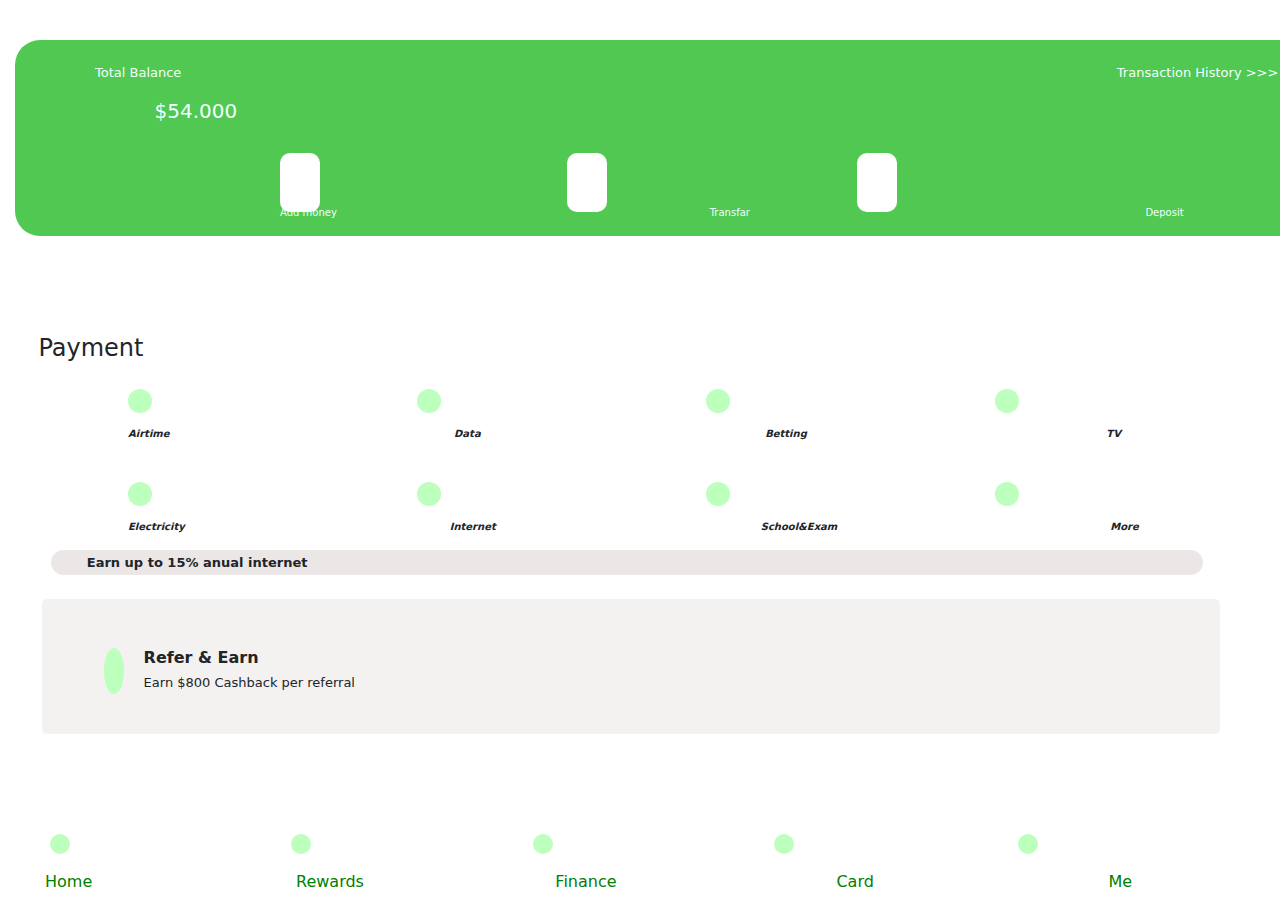
<file: index.html>
<!DOCTYPE html>
<html lang="en">
<head>
    <meta charset="UTF-8">
    <meta http-equiv="X-UA-Compatible" content="IE=edge">
    <meta name="viewport" content="width=device-width, initial-scale=1.0">
    <link rel="stylesheet" href="css/bootstrap.css">
    <link rel="stylesheet" href="style.css">
    <link rel="stylesheet" href="file:///C:/Users/USER/Documents/picture/fontawesome-free-6.4.0-web/css/all.css">
    <title>copy opay app</title>
</head>
<body>
   
    <!--user header-->
    <div class=" d-flex contaner">
        <div  id="div1">
            <i id="iconuser" class="fa fa-user"></i>
            <p id="p1">hello </p>
        </div>
<!--user header 2-->
        <div id="div2" class="d-flex">
            <i id="icon2" class="fa fa-user-circle"></i>
            <i id="icon3" class="fa fa-window-maximize"></i>
            <i id="icon4" class="fa fa-bell"></i>
        </div>
      
    </div>
    <!--opay green border and icon-->
    <div id="div3">
        <div id="div4" class="d-flex mt-2">
            <p id="p2">Total Balance</p><i id="icon5" class="fa fa-eye"></i>
            <P id="p3">Transaction History  >>></P>
        </div>
            <h5 id="h1">$54.000</h5>
        <div id="div5" class="mt-5 d-flex">
          <span id="sp1">
            <i id="icon6" class="fa fa-arrow-turn-down"> </i>
          </span>
          <span id="sp2">
            <i id="icon7" class="fa fa-handshake"></i>
          </span>
          <span id="sp3">
            <i id="icon8" class="fa fa-arrow-turn-up"></i>
          </span>
        </div>
        <div id="div6" class="d-flex">
            <P id="p4">Add money</P>
            <p id="p5">Transfar</p>
            <p id="p6">Deposit</p>
        </div>
    </div>
    <!--ending green border
    second and third icon starting-->
        <div id="div7">
          <h4 id="paytext">Payment</h4>
        </div>
        <div id="div8" class="d-flex">
          <i id="icon9" class="fa fa-mobile-screen"></i>
          <i id="icon10" class="fa fa-mobile-screen"></i>
          <i id="icon11" class="fa fa-futbol"></i>
          <i id="icon12" class="fa fa-tv"></i>
        </div>
        <div id="tdiv8" class="d-flex">
          <p id="p7">Airtime</p>
          <p id="p8">Data</p>
          <p id="p9">Betting</p>
          <p id="p10">TV</p>
        </div>
        <div id="div9" class="d-flex">
          <i id="icon13" class="fa fa-lightbulb "></i>
          <i id="icon14" class="fa fa-globe"></i>
          <i id="icon15" class="fa fa-graduation-cap"></i>
          <i id="icon16" class="fa fa-person-walking"></i>
        </div>
        <div id="tdiv9" class="d-flex">
          <p id="p11">Electricity</p>
          <p id="p12">Internet</p>
          <p id="p13">School&Exam</p>
          <p id="p14">More</p>
        </div>
        <!--earn up to 15% icon and text-->
        <div id="div10">
          <i id="icon17" class="fa fa-bullhorn"></i>
          <span id="span1">Earn up to 15% anual internet</span>
          <i id="icon18" class="fa fa-angles-right"></i>
        </div>
        <!--refer and earn icon start-->
        <div id="div11" class="d-flex mt-4">
          <i id="icon19" class="fa fa-bullhorn"></i>
          <div class="mt-2">
          <p id="p15">Refer & Earn</p>
          <span id="span2">Earn $800 Cashback per referral</span>
          </div>
        </div>
        <!--ending icon section-->
        <div id="div12" class="d-flex ">
           <i id="icon20" class="fa fa-p "></i>
           <i id="icon21" class="fa fa-gem "></i>
           <i id="icon22" class="fa fa-chart-line"></i>
           <i id="icon23" class="fa fa-credit-card"></i>
           <i id="icon24" class="fa fa-face-smile"></i>
        </div>
        <div id="div13" class="d-flex mt-3">
          <p id="p16">Home</p>
          <p id="p17">Rewards</p>
          <p id="p18">Finance</p>
          <p id="p19">Card</p>
          <p id="p20">Me</p>
        </div>


    <script rel="js/bootstrap.js"></script>
</body>
</html>
</file>
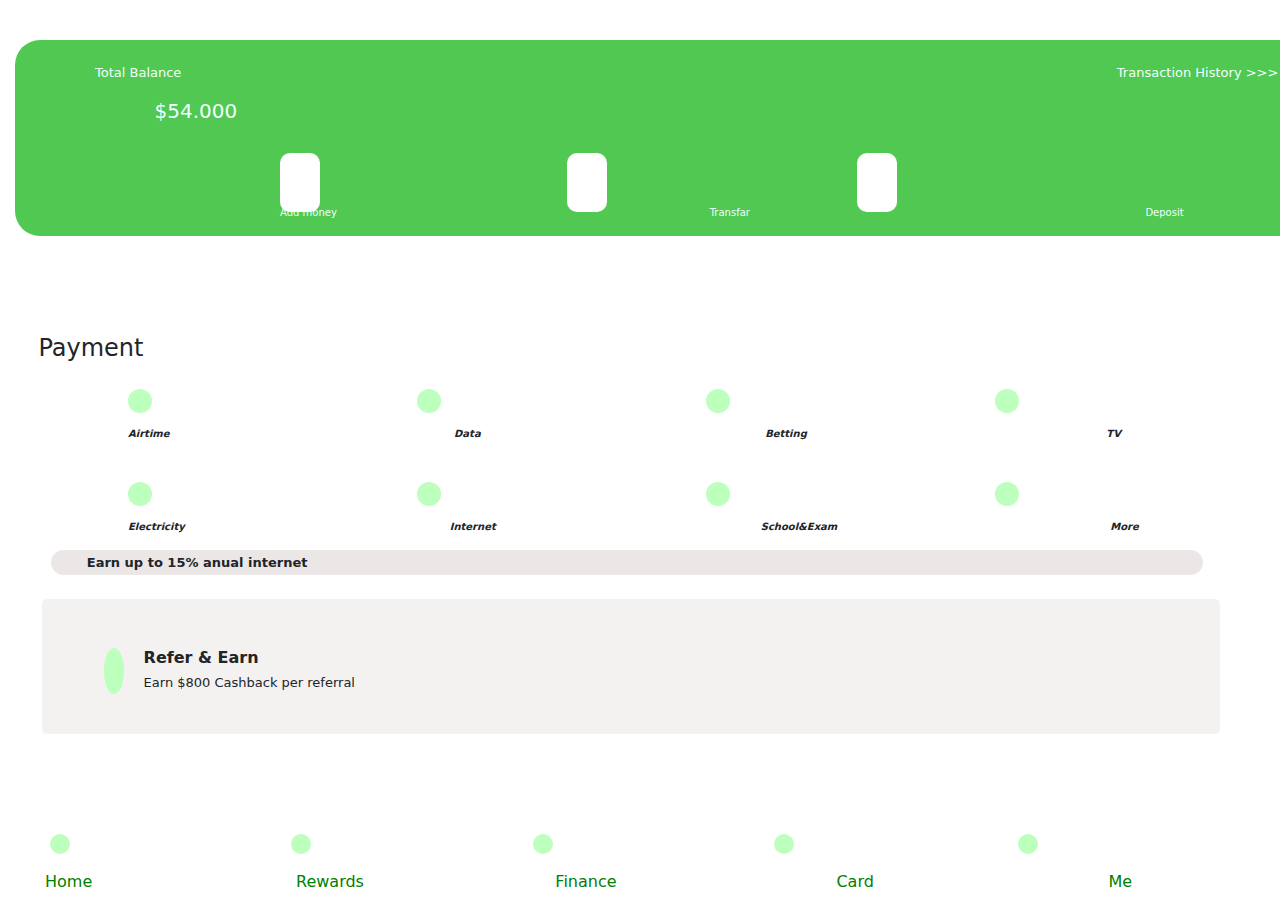
<file: opay.html>
<!DOCTYPE html>
<html lang="en">
<head>
    <meta charset="UTF-8">
    <meta http-equiv="X-UA-Compatible" content="IE=edge">
    <meta name="viewport" content="width=device-width, initial-scale=1.0">
    <link rel="stylesheet" href="css/bootstrap.css">
    <link rel="stylesheet" href="opay.css">
    <link rel="stylesheet" href="file:///C:/Users/USER/Documents/picture/fontawesome-free-6.4.0-web/css/all.css">
    <title>copy opay app</title>
</head>
<body>
   
    <!--user header-->
    <div class=" d-flex contaner">
        <div  id="div1">
            <i id="iconuser" class="fa fa-user"></i>
            <p id="p1">hello </p>
        </div>
<!--user header 2-->
        <div id="div2" class="d-flex">
            <i id="icon2" class="fa fa-user-circle"></i>
            <i id="icon3" class="fa fa-window-maximize"></i>
            <i id="icon4" class="fa fa-bell"></i>
        </div>
      
    </div>
    <!--opay green border and icon-->
    <div id="div3">
        <div id="div4" class="d-flex mt-2">
            <p id="p2">Total Balance</p><i id="icon5" class="fa fa-eye"></i>
            <P id="p3">Transaction History  >>></P>
        </div>
            <h5 id="h1">$54.000</h5>
        <div id="div5" class="mt-5 d-flex">
          <span id="sp1">
            <i id="icon6" class="fa fa-arrow-turn-down"> </i>
          </span>
          <span id="sp2">
            <i id="icon7" class="fa fa-handshake"></i>
          </span>
          <span id="sp3">
            <i id="icon8" class="fa fa-arrow-turn-up"></i>
          </span>
        </div>
        <div id="div6" class="d-flex">
            <P id="p4">Add money</P>
            <p id="p5">Transfar</p>
            <p id="p6">Deposit</p>
        </div>
    </div>
    <!--ending green border
    second and third icon starting-->
        <div id="div7">
          <h4 id="paytext">Payment</h4>
        </div>
        <div id="div8" class="d-flex">
          <i id="icon9" class="fa fa-mobile-screen"></i>
          <i id="icon10" class="fa fa-mobile-screen"></i>
          <i id="icon11" class="fa fa-futbol"></i>
          <i id="icon12" class="fa fa-tv"></i>
        </div>
        <div id="tdiv8" class="d-flex">
          <p id="p7">Airtime</p>
          <p id="p8">Data</p>
          <p id="p9">Betting</p>
          <p id="p10">TV</p>
        </div>
        <div id="div9" class="d-flex">
          <i id="icon13" class="fa fa-lightbulb "></i>
          <i id="icon14" class="fa fa-globe"></i>
          <i id="icon15" class="fa fa-graduation-cap"></i>
          <i id="icon16" class="fa fa-person-walking"></i>
        </div>
        <div id="tdiv9" class="d-flex">
          <p id="p11">Electricity</p>
          <p id="p12">Internet</p>
          <p id="p13">School&Exam</p>
          <p id="p14">More</p>
        </div>
        <!--earn up to 15% icon and text-->
        <div id="div10">
          <i id="icon17" class="fa fa-bullhorn"></i>
          <span id="span1">Earn up to 15% anual internet</span>
          <i id="icon18" class="fa fa-angles-right"></i>
        </div>
        <!--refer and earn icon start-->
        <div id="div11" class="d-flex mt-4">
          <i id="icon19" class="fa fa-bullhorn"></i>
          <div class="mt-2">
          <p id="p15">Refer & Earn</p>
          <span id="span2">Earn $800 Cashback per referral</span>
          </div>
        </div>
        <!--ending icon section-->
        <div id="div12" class="d-flex ">
           <i id="icon20" class="fa fa-p "></i>
           <i id="icon21" class="fa fa-gem "></i>
           <i id="icon22" class="fa fa-chart-line"></i>
           <i id="icon23" class="fa fa-credit-card"></i>
           <i id="icon24" class="fa fa-face-smile"></i>
        </div>
        <div id="div13" class="d-flex mt-3">
          <p id="p16">Home</p>
          <p id="p17">Rewards</p>
          <p id="p18">Finance</p>
          <p id="p19">Card</p>
          <p id="p20">Me</p>
        </div>


    <script rel="js/bootstrap.js"></script>
</body>
</html>
</file>
<file: style.css>
*{
    box-sizing:border-box;
}
html{
    margin:0%;
    padding:0%;
    height:500px;
}
/*div{
  resize:both;
  overflow: hidden;
}*/
#div1{
    margin-left:20px;
}
#iconuser{
    font-size:x-large;
    margin-top:10px;
}
#p1{
    margin-left:20px;
    font-size: medium;
    margin-top: -30px;
}
#div2{
    margin-left:75%;  
}
#div2 #icon2,#icon3,#icon4{
    margin:20px;
    font-weight: lighter;
}
#div4{
  margin-left:80px;
  font-size:small;
  color:azure;
}
#icon5{
    margin-top:3px;
    margin-left:15px;
}
#p3{
    margin-left:70%;
}
#h1{
    margin-left:10%;
    color:azure;
}
#div5{
    margin-left:19%;
}
#icon7{
    margin-left:247px;
}
#icon8{
    margin-left:250px;
}
/*icon background color*/
#icon6{
    background-color:white;
    padding:20px;
    border-radius:10px;
}
#icon7{
    background-color:white;
    padding:20px;
    border-radius:10px;
}
#icon8{
    background-color:white;
    padding:20px;
    border-radius:10px;
}
/*icon background end*/
#p4,#p5,#p6{
    font-size: x-small;
    margin-top:10px;
}
#div6{
    margin-left:19%;
    color:azure;
}
#p5,#p6{
  margin-left:33%;
}
#p6{
    margin-left:35%;
}
#div3{
    position:absolute;
    left:15px;
    border-radius:25px;
    background-color:rgba(37, 186, 37, 0.8);
    width:155vh;
    margin-right:3%;
}
#p2,#p3,#icon5{
    padding-top:15px;
}
/*paymrnt text section*/
#paytext{
margin:23% 0% 0% 3%;
}
/*icon after payment first icons*/
#div8{
    font-size:x-large;
    margin:2% 0% 0% 10%;
}
#icon10,#icon11,#icon12{
    margin-left:23%;
}
#icon9{
    background-color:rgb(189, 255, 189);
    padding:12px;
    border-radius:100%;
    color:lightseagreen;
}
#icon10{
    background-color:rgb(189, 255, 189);
    padding:12px;
    border-radius:100%;
    color:lightseagreen;
}
#icon11{
    background-color:rgb(189, 255, 189);
    padding:12px;
    border-radius:100%;
    color:lightseagreen;
}
#icon12{
    background-color:rgb(189, 255, 189);
    padding:12px;
    border-radius:100%;
    color:lightseagreen;
}
/*text under icons*/
#tdiv8{
    margin:1% 0% 0% 10%; 
    font-style: italic;
    font-weight:bolder;
    font-size:x-small;
}
#p8,#p9,#p10{
    margin-left:24.7%;
}
#p10{
    margin-left:26%;
}
/*icon 2 section*/
#div9{
    font-size:x-large;
    margin:2% 0% 0% 10%;
    font-weight:lighter;
}
#icon14,#icon15,#icon16{
    margin-left:23%;
}
#icon16{
    margin-left:23%;
}
#icon13{
    background-color:rgb(189, 255, 189);
    padding:12px;
    border-radius:100%;
    color:lightseagreen;
}
#icon14{
    background-color:rgb(189, 255, 189);
    padding:12px;
    border-radius:100%;
    color:lightseagreen;
}
#icon15{
    background-color:rgb(189, 255, 189);
    padding:12px;
    border-radius:100%;
    color:lightseagreen;
}
#icon16{
    background-color:rgb(189, 255, 189);
    padding:12px;
    border-radius:100%;
    color:lightseagreen;
}
/* text under icon 2*/
#tdiv9{
    margin:1% 0% 0% 10%; 
    font-style: italic;
    font-weight:bolder;
    font-size:x-small;
}
#p12,#p13,#p14{
    margin-left:23%;
}
#p14{
    margin-left:23.7%;
}
/*after icon text*/
#div10{
    border:solid 1px transperent ;
    width:90%;
    height:25px;
    border-radius:20px;
    margin-left:4%;
    padding-left:1%;
    background-color:rgb(218, 207, 207, 0.5);
}
#span1{
    font-size:small;
    font-weight:bolder;
    padding:2%;
}
#icon18{
 margin-left:630px;
}
/*refer nd earn section*/
#div11{
border:1px solid transparent; 
margin-left:3.3%;   
width:92%;
border-radius:5px;
background-color:rgb(218, 207, 207, 0.3);
padding:3%;
}
#icon19{
    font-size: x-large;
    margin-top:10px;
    margin-left:2%;
    background-color:rgb(189, 255, 189);
    padding:10px;
    border-radius:100%;
    color:lightseagreen;
}
#p15,#span2{
margin:0%;
padding:0%;
}
#p15,#span2{
    margin-left:20px;
}
#span2{
font-size: small;
}
#p15{
font-weight: bolder;
}
/*ending icon section*/
#div12{
    margin-top:100px;
    margin-left:50px;
    font-weight: lighter;
    font-size: large;
}
#icon20{
    background-color:rgb(189, 255, 189);
    padding:10px;
    border-radius:100%;
    color:lightseagreen;
}
#icon21,#icon22,#icon23,#icon24{
    margin-left:18%;
    background-color:rgb(189, 255, 189);
    padding:10px;
    border-radius:100%;
    color:lightseagreen;
}
#icon24{
    margin-left:18.2%;
}
/*ending text section*/
#div13{
    margin-left:45px;
    color:green;
}
#p17{
    margin-left:16.5%;
}
#p18{
    margin-left:15.5%;
}
#p19{
    margin-left:17.8%;
}
#p20{
    margin-left:19%;
}

/* media query sections*/
@media all and (max-width:767px){
    html{
        padding:13px;
    }
    
    /*for the border with color*/
        #div3{
            position:fixed;
            border-radius:12px;
            background-color:rgba(37, 186, 37, 0.8);
            width:70%;
            height:165px;
            left:37px;
            margin-bottom:20px;
            margin-top:10px;
            padding-top:-5%;
    }
            #p2,#p3,#icon5{
            padding-top:3px;
   }
    /*icons in side the div*/
    #div5{
        margin-left:9%;
        padding-top:-110%;
       
    }
    #icon6{
         padding:15px;
         margin-top:-20px;
    }
    #icon7{
        margin-left:115px;
         padding:15px;
         margin-top:-20px;
    }
    #icon8{
       margin-left:133px;
        padding:15px;
        margin-top:-20px;
    }
    /*text inside th div with white colors*/
    #div6{
        margin-left:8%;
    }
    #p5,#p6{
      margin-left:26%;
    }
    #p6{
        margin-left:32%;
    }#p4,#p5,#p6{
        margin-top:2px;
        word-spacing: 1px;
    }
    /*text inside div whith black color*/
    #div4{
        margin-left:27px;
        font-size: xx-small;
      }
      #p3{
        margin-left:57%;
      }
      /*user icon */
      #div2 #icon2,#icon3,#icon4{
        margin:10px;
        font-size:larger;
        font-weight: lighter;
    }
      #div2{
        margin-left:95%;
      }
      /*user icon for user pic*/
      #div1{
        margin-left:15px;
      }
      #p1{
        margin-left:25px;
        font-size:xx-small;
      }
      
      
/*paymrnt text section*/
#paytext{
    margin:55% 0% 0% 3%;
    }   
    /*both icons */
    #div8,#div9{
        margin:2% 0% 0% 29%;
    }

    /*text after icon 1*/
    #tdiv8,#tdiv9{
        margin-left:29%;
    }
    
#p8,#p9,#p10{
    margin-left:28.5%;
} 
#p10{
    margin-left:33%;
}
/*earn 15% intresr section*/
#div10{
    border:solid 1px transperent ;
    width:130%;
    height:25px;
    border-radius:20px;
    margin-left:55px;
    padding-left:2%;
    background-color:rgb(218, 207, 207, 0.5);
}
/*refar and earn*/
#div11{
    border:1px solid transparent; 
    margin-left:45px;   
    width:130%;
    border-radius:20px;
    background-color:rgb(218, 207, 207, 0.3);
    }
    /*end icon */
    #div12{
        margin-top:250px;
        margin-left:40px;
        font-weight: lighter;
        font-size: large;
    }
    #icon21,#icon22,#icon23,#icon24{
        margin-left:21%;
        background-color:rgb(189, 255, 189);
        padding:10px;
        border-radius:100%;
        color:lightseagreen;
    }
    #icon24{
        margin-left:18%;
    }
    /*end text section*/
    #div13{
        margin-left:33px;
        color:green;
    }
    #p17{
        margin-left:16.5%;
    }
    #p18{
        margin-left:15.5%;
    }
    #p19{
        margin-left:18.4%;
    }
    #p20{
        margin-left:20.7%;
    }
    #div12,#div13{
        margin-left:18%;
    }
    

}

  /*for xr section*/
@media all and (max-width:414px) {
    #div12{
        margin-top:500px;
        margin-left:25px;
        font-weight: lighter;
        font-size: large;
    }
    /*text under last icon*/
    #div13{
        margin-left:9px;
        color:green;
    }
    #p17{
        margin-left:19%;
    }
    #p18{
        margin-left:15%;
    }
    #p19{
        margin-left:19%;
    }
    #p20{
        margin-left:21%;
    }
}

/* s 20ultra */
@media all and (max-width:412px) {
    #div12{
        margin-top:550px;
        margin-left:25px;
        font-weight: lighter;
        font-size: large;
    }
    #p16{
        margin-left:2%;
    }
    #p17{
        margin-left:16%;
    }
}

/*pixel 5*/
@media all and (max-width:393px) {
    #div12{
        margin-top:500px;
        margin-left:40px;
        font-weight: lighter;
        font-size: large;
    }
    #div13{
        margin-left:18px;
        color:green;
    }
    #p17{
        margin-left:19%;
    }
    #p18{
        margin-left:15%;
    }
    #p19{
        margin-left:19%;
    }
    #p20{
        margin-left:20%;
    } 
}

/* iphon 12 pro*/
@media all and (max-width:390px) {
    #div12{
        margin-top:500px;
        margin-left:40px;
        font-weight: lighter;
        font-size: large;
    }
    #div13{
        margin-left:21px;
        color:green;
    }
    #p17{
        margin-left:19%;
    }
    #p18{
        margin-left:15%;
    }
    #p19{
        margin-left:19%;
    }
    #p20{
        margin-left:21%;
    } 
}

/*SE*/
@media all and (max-width:375px) {
    #div12{
        margin-top:340px;
        margin-left:40px;
        font-weight: lighter;
        font-size: large;
    }
    #icon21,#icon22,#icon23,#icon24{
        margin-left:24%;
    }
    #p16{
        padding-left:4%;
    }
    #p18,#p19,#p20{
       padding-left:4px;
    }
    #p20{
        padding-left:16px;
    }

}

/* smamsung s8 */
@media all and (max-width:360px) {
    #div12{
        margin-top:500px;
        margin-left:38px;
        font-weight: lighter;
        font-size: large;
    }
    #icon21,#icon22,#icon23,#icon24{
        margin-left:25%;
        background-color:rgb(189, 255, 189);
        padding:10px;
        border-radius:100%;
        color:lightseagreen;
    }

    #p18{
        margin-left:15%;
    }
    #p19{
        margin-left:22%;
    }
    #p20{
       margin-left:23%;
    }
}

 /*galaxy fold seciton*/
@media all and (max-width:280px) {
    #icon8{
       margin-left:139px;
    }
    /*head icon*/
    #div2{
        margin-left:135%;
      }
      /*payment section*/
      #paytext{
        margin:75% 0% 0% 3%;
        } 
        /*second icons*/
        #div8,#div9{
            margin:6% 0% 0% 25%;
        }
        #icon10,#icon11,#icon12,#icon14,#icon15,#icon16{
            margin-left:35%;
        }
        /* icon s texts*/
        #tdiv8,#tdiv9{
            margin:2% 0% 0% 25%;
        }
        #p8,#p9,#p10,#p12,#p13,#p14{
            margin-left:35.5%;
        }
        #p8,#p9,#p10{
            margin-left:43%;
        }
        #p10{
            margin-left:51%;
        }
        /*15% intrest section*/
        #div10{
            width:150%;
            height:25px;
            border-radius:20px;
            margin-left:67px;
            padding-left:2%;
        }
        /*earn cashback section*/
        #div11{
            margin-left:65px;   
            width:150%;
        }
        /*end icon section*/
        #div12{
            margin-top:650px;
            margin-left:12px;
            font-weight: lighter;
            font-size: large;
        }
        #icon21,#icon22,#icon23,#icon24{
            margin-left:35%;
            background-color:rgb(189, 255, 189);
            padding:10px;
            border-radius:100%;
            color:lightseagreen;
        }
        /*text under end icon*/
        #div13{
            margin-left:5px;
            color:green;
        }
        #p17{
            margin-left:24%;
        }
        #p18{
            margin-left:25%;
        }
        #p19{
            margin-left:27%;
        }
        #p20{
           margin-left:30%;
        } 
    }
</file>
<file: opay.css>
*{
    box-sizing:border-box;
}
html{
    margin:0%;
    padding:0%;
    height:500px;
}
/*div{
  resize:both;
  overflow: hidden;
}*/
#div1{
    margin-left:20px;
}
#iconuser{
    font-size:x-large;
    margin-top:10px;
}
#p1{
    margin-left:20px;
    font-size: medium;
    margin-top: -30px;
}
#div2{
    margin-left:75%;  
}
#div2 #icon2,#icon3,#icon4{
    margin:20px;
    font-weight: lighter;
}
#div4{
  margin-left:80px;
  font-size:small;
  color:azure;
}
#icon5{
    margin-top:3px;
    margin-left:15px;
}
#p3{
    margin-left:70%;
}
#h1{
    margin-left:10%;
    color:azure;
}
#div5{
    margin-left:19%;
}
#icon7{
    margin-left:247px;
}
#icon8{
    margin-left:250px;
}
/*icon background color*/
#icon6{
    background-color:white;
    padding:20px;
    border-radius:10px;
}
#icon7{
    background-color:white;
    padding:20px;
    border-radius:10px;
}
#icon8{
    background-color:white;
    padding:20px;
    border-radius:10px;
}
/*icon background end*/
#p4,#p5,#p6{
    font-size: x-small;
    margin-top:10px;
}
#div6{
    margin-left:19%;
    color:azure;
}
#p5,#p6{
  margin-left:33%;
}
#p6{
    margin-left:35%;
}
#div3{
    position:absolute;
    left:15px;
    border-radius:25px;
    background-color:rgba(37, 186, 37, 0.8);
    width:155vh;
    margin-right:3%;
}
#p2,#p3,#icon5{
    padding-top:15px;
}
/*paymrnt text section*/
#paytext{
margin:23% 0% 0% 3%;
}
/*icon after payment first icons*/
#div8{
    font-size:x-large;
    margin:2% 0% 0% 10%;
}
#icon10,#icon11,#icon12{
    margin-left:23%;
}
#icon9{
    background-color:rgb(189, 255, 189);
    padding:12px;
    border-radius:100%;
    color:lightseagreen;
}
#icon10{
    background-color:rgb(189, 255, 189);
    padding:12px;
    border-radius:100%;
    color:lightseagreen;
}
#icon11{
    background-color:rgb(189, 255, 189);
    padding:12px;
    border-radius:100%;
    color:lightseagreen;
}
#icon12{
    background-color:rgb(189, 255, 189);
    padding:12px;
    border-radius:100%;
    color:lightseagreen;
}
/*text under icons*/
#tdiv8{
    margin:1% 0% 0% 10%; 
    font-style: italic;
    font-weight:bolder;
    font-size:x-small;
}
#p8,#p9,#p10{
    margin-left:24.7%;
}
#p10{
    margin-left:26%;
}
/*icon 2 section*/
#div9{
    font-size:x-large;
    margin:2% 0% 0% 10%;
    font-weight:lighter;
}
#icon14,#icon15,#icon16{
    margin-left:23%;
}
#icon16{
    margin-left:23%;
}
#icon13{
    background-color:rgb(189, 255, 189);
    padding:12px;
    border-radius:100%;
    color:lightseagreen;
}
#icon14{
    background-color:rgb(189, 255, 189);
    padding:12px;
    border-radius:100%;
    color:lightseagreen;
}
#icon15{
    background-color:rgb(189, 255, 189);
    padding:12px;
    border-radius:100%;
    color:lightseagreen;
}
#icon16{
    background-color:rgb(189, 255, 189);
    padding:12px;
    border-radius:100%;
    color:lightseagreen;
}
/* text under icon 2*/
#tdiv9{
    margin:1% 0% 0% 10%; 
    font-style: italic;
    font-weight:bolder;
    font-size:x-small;
}
#p12,#p13,#p14{
    margin-left:23%;
}
#p14{
    margin-left:23.7%;
}
/*after icon text*/
#div10{
    border:solid 1px transperent ;
    width:90%;
    height:25px;
    border-radius:20px;
    margin-left:4%;
    padding-left:1%;
    background-color:rgb(218, 207, 207, 0.5);
}
#span1{
    font-size:small;
    font-weight:bolder;
    padding:2%;
}
#icon18{
 margin-left:630px;
}
/*refer nd earn section*/
#div11{
border:1px solid transparent; 
margin-left:3.3%;   
width:92%;
border-radius:5px;
background-color:rgb(218, 207, 207, 0.3);
padding:3%;
}
#icon19{
    font-size: x-large;
    margin-top:10px;
    margin-left:2%;
    background-color:rgb(189, 255, 189);
    padding:10px;
    border-radius:100%;
    color:lightseagreen;
}
#p15,#span2{
margin:0%;
padding:0%;
}
#p15,#span2{
    margin-left:20px;
}
#span2{
font-size: small;
}
#p15{
font-weight: bolder;
}
/*ending icon section*/
#div12{
    margin-top:100px;
    margin-left:50px;
    font-weight: lighter;
    font-size: large;
}
#icon20{
    background-color:rgb(189, 255, 189);
    padding:10px;
    border-radius:100%;
    color:lightseagreen;
}
#icon21,#icon22,#icon23,#icon24{
    margin-left:18%;
    background-color:rgb(189, 255, 189);
    padding:10px;
    border-radius:100%;
    color:lightseagreen;
}
#icon24{
    margin-left:18.2%;
}
/*ending text section*/
#div13{
    margin-left:45px;
    color:green;
}
#p17{
    margin-left:16.5%;
}
#p18{
    margin-left:15.5%;
}
#p19{
    margin-left:17.8%;
}
#p20{
    margin-left:19%;
}

/* media query sections*/
@media all and (max-width:767px){
    html{
        padding:13px;
    }
    
    /*for the border with color*/
        #div3{
            position:fixed;
            border-radius:12px;
            background-color:rgba(37, 186, 37, 0.8);
            width:70%;
            height:165px;
            left:37px;
            margin-bottom:20px;
            margin-top:10px;
            padding-top:-5%;
    }
            #p2,#p3,#icon5{
            padding-top:3px;
   }
    /*icons in side the div*/
    #div5{
        margin-left:9%;
        padding-top:-110%;
       
    }
    #icon6{
         padding:15px;
         margin-top:-20px;
    }
    #icon7{
        margin-left:115px;
         padding:15px;
         margin-top:-20px;
    }
    #icon8{
       margin-left:133px;
        padding:15px;
        margin-top:-20px;
    }
    /*text inside th div with white colors*/
    #div6{
        margin-left:8%;
    }
    #p5,#p6{
      margin-left:26%;
    }
    #p6{
        margin-left:32%;
    }#p4,#p5,#p6{
        margin-top:2px;
        word-spacing: 1px;
    }
    /*text inside div whith black color*/
    #div4{
        margin-left:27px;
        font-size: xx-small;
      }
      #p3{
        margin-left:57%;
      }
      /*user icon */
      #div2 #icon2,#icon3,#icon4{
        margin:10px;
        font-size:larger;
        font-weight: lighter;
    }
      #div2{
        margin-left:95%;
      }
      /*user icon for user pic*/
      #div1{
        margin-left:15px;
      }
      #p1{
        margin-left:25px;
        font-size:xx-small;
      }
      
      
/*paymrnt text section*/
#paytext{
    margin:55% 0% 0% 3%;
    }   
    /*both icons */
    #div8,#div9{
        margin:2% 0% 0% 29%;
    }

    /*text after icon 1*/
    #tdiv8,#tdiv9{
        margin-left:29%;
    }
    
#p8,#p9,#p10{
    margin-left:28.5%;
} 
#p10{
    margin-left:33%;
}
/*earn 15% intresr section*/
#div10{
    border:solid 1px transperent ;
    width:130%;
    height:25px;
    border-radius:20px;
    margin-left:55px;
    padding-left:2%;
    background-color:rgb(218, 207, 207, 0.5);
}
/*refar and earn*/
#div11{
    border:1px solid transparent; 
    margin-left:45px;   
    width:130%;
    border-radius:20px;
    background-color:rgb(218, 207, 207, 0.3);
    }
    /*end icon */
    #div12{
        margin-top:250px;
        margin-left:40px;
        font-weight: lighter;
        font-size: large;
    }
    #icon21,#icon22,#icon23,#icon24{
        margin-left:21%;
        background-color:rgb(189, 255, 189);
        padding:10px;
        border-radius:100%;
        color:lightseagreen;
    }
    #icon24{
        margin-left:18%;
    }
    /*end text section*/
    #div13{
        margin-left:33px;
        color:green;
    }
    #p17{
        margin-left:16.5%;
    }
    #p18{
        margin-left:15.5%;
    }
    #p19{
        margin-left:18.4%;
    }
    #p20{
        margin-left:20.7%;
    }
    #div12,#div13{
        margin-left:18%;
    }
    

}

  /*for xr section*/
@media all and (max-width:414px) {
    #div12{
        margin-top:500px;
        margin-left:25px;
        font-weight: lighter;
        font-size: large;
    }
    /*text under last icon*/
    #div13{
        margin-left:9px;
        color:green;
    }
    #p17{
        margin-left:19%;
    }
    #p18{
        margin-left:15%;
    }
    #p19{
        margin-left:19%;
    }
    #p20{
        margin-left:21%;
    }
}

/* s 20ultra */
@media all and (max-width:412px) {
    #div12{
        margin-top:550px;
        margin-left:25px;
        font-weight: lighter;
        font-size: large;
    }
    #p16{
        margin-left:2%;
    }
    #p17{
        margin-left:16%;
    }
}

/*pixel 5*/
@media all and (max-width:393px) {
    #div12{
        margin-top:500px;
        margin-left:40px;
        font-weight: lighter;
        font-size: large;
    }
    #div13{
        margin-left:18px;
        color:green;
    }
    #p17{
        margin-left:19%;
    }
    #p18{
        margin-left:15%;
    }
    #p19{
        margin-left:19%;
    }
    #p20{
        margin-left:20%;
    } 
}

/* iphon 12 pro*/
@media all and (max-width:390px) {
    #div12{
        margin-top:500px;
        margin-left:40px;
        font-weight: lighter;
        font-size: large;
    }
    #div13{
        margin-left:21px;
        color:green;
    }
    #p17{
        margin-left:19%;
    }
    #p18{
        margin-left:15%;
    }
    #p19{
        margin-left:19%;
    }
    #p20{
        margin-left:21%;
    } 
}

/*SE*/
@media all and (max-width:375px) {
    #div12{
        margin-top:440px;
        margin-left:40px;
        font-weight: lighter;
        font-size: large;
    }
    #icon21,#icon22,#icon23,#icon24{
        margin-left:24%;
    }
    #p16{
        padding-left:4%;
    }
    #p18,#p19,#p20{
       padding-left:4px;
    }
    #p20{
        padding-left:16px;
    }

}

/* smamsung s8 */
@media all and (max-width:360px) {
    #div12{
        margin-top:500px;
        margin-left:38px;
        font-weight: lighter;
        font-size: large;
    }
    #icon21,#icon22,#icon23,#icon24{
        margin-left:25%;
        background-color:rgb(189, 255, 189);
        padding:10px;
        border-radius:100%;
        color:lightseagreen;
    }

    #p18{
        margin-left:15%;
    }
    #p19{
        margin-left:22%;
    }
    #p20{
       margin-left:23%;
    }
}

 /*galaxy fold seciton*/
@media all and (max-width:280px) {
    #icon8{
       margin-left:139px;
    }
    /*head icon*/
    #div2{
        margin-left:135%;
      }
      /*payment section*/
      #paytext{
        margin:75% 0% 0% 3%;
        } 
        /*second icons*/
        #div8,#div9{
            margin:6% 0% 0% 25%;
        }
        #icon10,#icon11,#icon12,#icon14,#icon15,#icon16{
            margin-left:35%;
        }
        /* icon s texts*/
        #tdiv8,#tdiv9{
            margin:2% 0% 0% 25%;
        }
        #p8,#p9,#p10,#p12,#p13,#p14{
            margin-left:35.5%;
        }
        #p8,#p9,#p10{
            margin-left:43%;
        }
        #p10{
            margin-left:51%;
        }
        /*15% intrest section*/
        #div10{
            width:150%;
            height:25px;
            border-radius:20px;
            margin-left:67px;
            padding-left:2%;
        }
        /*earn cashback section*/
        #div11{
            margin-left:65px;   
            width:150%;
        }
        /*end icon section*/
        #div12{
            margin-top:650px;
            margin-left:12px;
            font-weight: lighter;
            font-size: large;
        }
        #icon21,#icon22,#icon23,#icon24{
            margin-left:33%;
            background-color:rgb(189, 255, 189);
            padding:10px;
            border-radius:100%;
            color:lightseagreen;
        }
        /*text under end icon*/
        #div13{
            margin-left:8px;
            color:green;
        }
        #p17{
            margin-left:24%;
        }
        #p18{
            margin-left:25%;
        }
        #p19{
            margin-left:27%;
        }
        #p20{
           margin-left:30%;
        } 
    }
</file>
